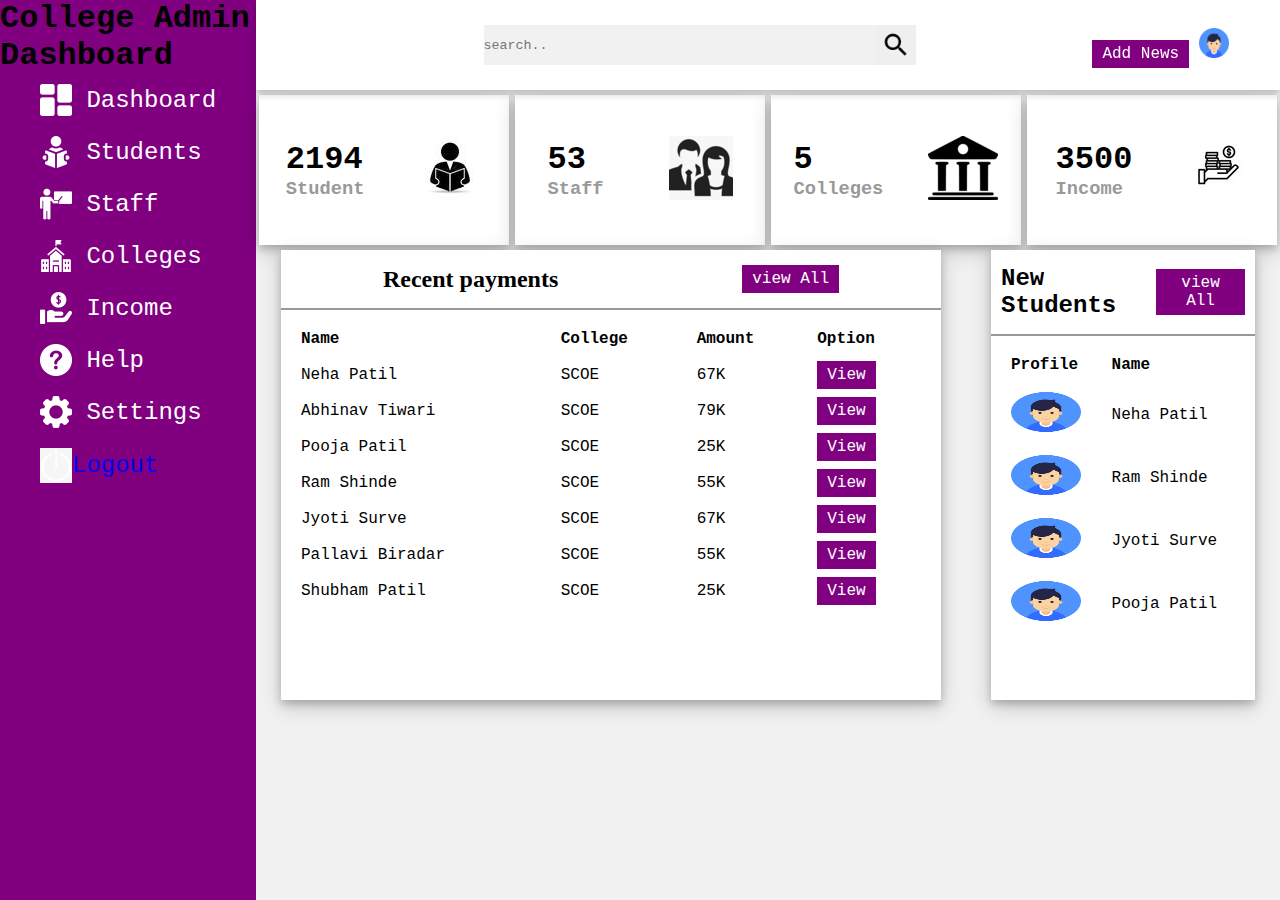
<file: index.html>
<!DOCTYPE html>
<html lang="en">

<head>
    <meta charset="UTF-8">
    <meta http-equiv="X-UA-Compatible" content="IE=edge">
    <meta name="viewport" content="width=device-width, initial-scale=1.0">
    <link rel="stylesheet" href="styles5.css">
    <title>Admin panel</title>
</head>

<body>
    <div class="side-menu">
        <div class="Brand-name">
            <h1> College Admin Dashboard</h1>
        </div>
        <ul>
            <li>
            <img src="dashboard (2).png" alt="">&nbsp;<span>Dashboard</span></li>
            <li> <img src="reading-book (1).png" alt="">&nbsp;<span>Students</span></li>
            <li><img src="teacher2.png" alt="">&nbsp;<span>Staff</span></li>
            <li><img src="school.png" alt="">&nbsp;<span>Colleges</span></li>
            <li><img src="payment.png" alt="">&nbsp;<span>Income</span></li>
            <li><img src="help-web-button.png" alt="">&nbsp;<span>Help</span></li>
            <li><img src="settings.png" alt="">&nbsp;<span>Settings</span></li>
            <li><img src="signout.jpg" alt=""><span><a href="logout.html">Logout</a></span></li>
        </ul>
    </div>
    <div class="container">
        <div class="header">
            <div class="nav">
                <div class="search">
                    <input type="text" placeholder="search..">
                    <button type="submit"><img src="search.png" alt=""></button>
                </div>
                <div class="user">
                    <a href="#" class="btn">Add News</a>
                    <img src="user.png" width="30px" height="30px" alt="">
                    <div class="img-case">
                        <!-- <img src="user.png" height="30px" width="30px" align-item="center" alt=""> -->
                    </div>
                </div>
            </div>
        </div>
        <div class="content">
            <div class="cards">
                <div class="card">
                    <div class="box">
                        <h1>2194</h1>
                        <h3>Student</h3>
                    </div>
                    <div class="icon-case">
                        <img src="s.jpg" alt="">
                    </div>
                </div>
                <div class="card">
                    <div class="box">
                        <h1>53</h1>
                        <h3>Staff</h3>
                    </div>
                    <div class="icon-case">
                        <img src="st.png" alt="">
                    </div>
                </div>
                <div class="card">
                    <div class="box">
                        <h1>5</h1>
                        <h3>Colleges</h3>
                    </div>
                    <div class="icon-case">
                        <img src="c.png" alt="">
                    </div>
                </div>
                <div class="card">
                    <div class="box">
                        <h1>3500</h1>
                        <h3>Income</h3>
                    </div>
                    <div class="icon-case">
                        <img src="i.jpg" alt="">
                    </div>
                </div>
            </div>
            <div class="content-2">
                <div class="recent-payments">
                    <div class="title">
                        <h2 class="recent">Recent payments</h2>
                        <a href="#" class="btn">view All</a>
                    </div>
                    <table>
                        <tr>
                            <th> Name</th>
                            <th> College</th>
                            <th>Amount</th>
                            <th>Option</th>
                        </tr>
                        <tr>
                            <td> Neha Patil</td>
                            <td>SCOE</td>
                            <td> 67K</td>
                            <td><a href="#" class="btn">View</a></td>
                        </tr>
                        <tr>
                            <td> Abhinav Tiwari</td>
                            <td>SCOE</td>
                            <td> 79K</td>
                            <td><a href="#" class="btn">View</a></td>
                        </tr>
                        <tr>
                            <td> Pooja Patil</td>
                            <td>SCOE</td>
                            <td> 25K</td>
                            <td><a href="#" class="btn">View</a></td>
                        </tr>
                        <tr>
                            <td> Ram Shinde</td>
                            <td>SCOE</td>
                            <td> 55K</td>
                            <td><a href="#" class="btn">View</a></td>
                        </tr>
                        <tr>
                            <td>Jyoti Surve</td>
                            <td>SCOE</td>
                            <td>67K</td>
                            <td><a href="#" class="btn">View</a></td>
                        </tr>
                        <tr>
                            <td>Pallavi Biradar</td>
                            <td>SCOE</td>
                            <td> 55K</td>
                            <td><a href="#" class="btn">View</a></td>
                        </tr>
                        <tr>
                            <td>Shubham Patil</td>
                            <td>SCOE</td>
                            <td> 25K</td>
                            <td><a href="#" class="btn">View</a></td>
                        </tr>
                    </table>
                </div>
                <div class="new-students">
                    <div class="title">
                        <h2>New Students</h2>
                        <a href="#" class="btn">view All</a>
                    </div>
                    <table>
                        <tr>
                            <th>Profile</th>
                            <th>Name</th>
                            <!-- <th>Option</th> -->
                        </tr>
                        <tr>
                            <td><img src="user.png"height="35px" width="35px" alt=""></td>
                            <td>Neha Patil</td>
                            <!-- <td><img src="info.png"height="10px" width="25px" alt=""></td> -->
                        </tr>
                        <tr>
                            <td><img src="user.png"height="35px" width="35px" alt=""></td>
                            <td>Ram Shinde</td>
                            <!-- <td><img src="info.png"height="10px" width="25px" alt=""></td> -->
                        </tr>
                        <tr>
                            <td><img src="user.png"height="35px" width="35px" alt=""></td>
                            <td>Jyoti Surve</td>
                            <!-- <td><img src="info.png"height="10px" width="25px" alt=""></td> -->
                        </tr>
                        <tr>
                            <td><img src="user.png"height="30px" width="35px" alt=""></td>
                            <td>Pooja Patil</td>
                            <!-- <td><img src="info.png"height="5px" width="25px" alt=""></td> -->
                        </tr>
                    </table>
                </div>
            </div>
        </div>
    </div>
</body>

</html>
</file>
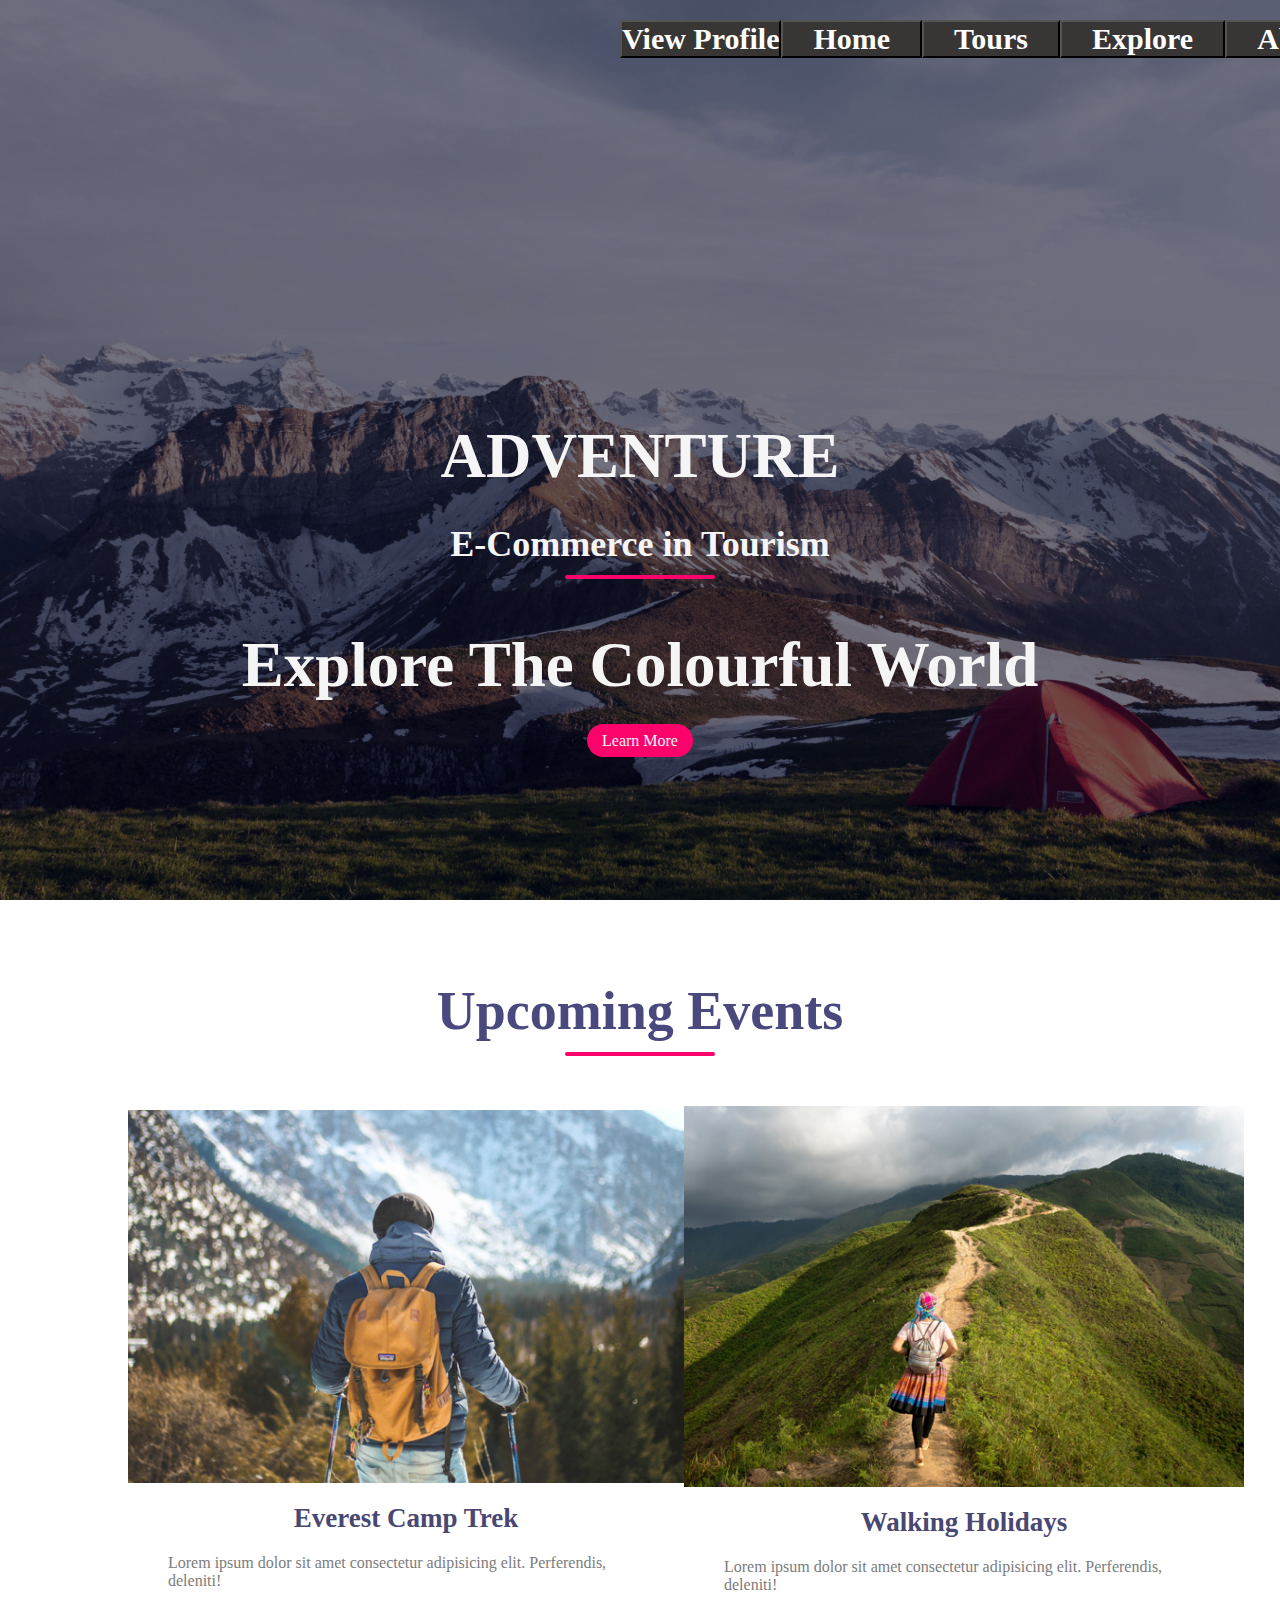
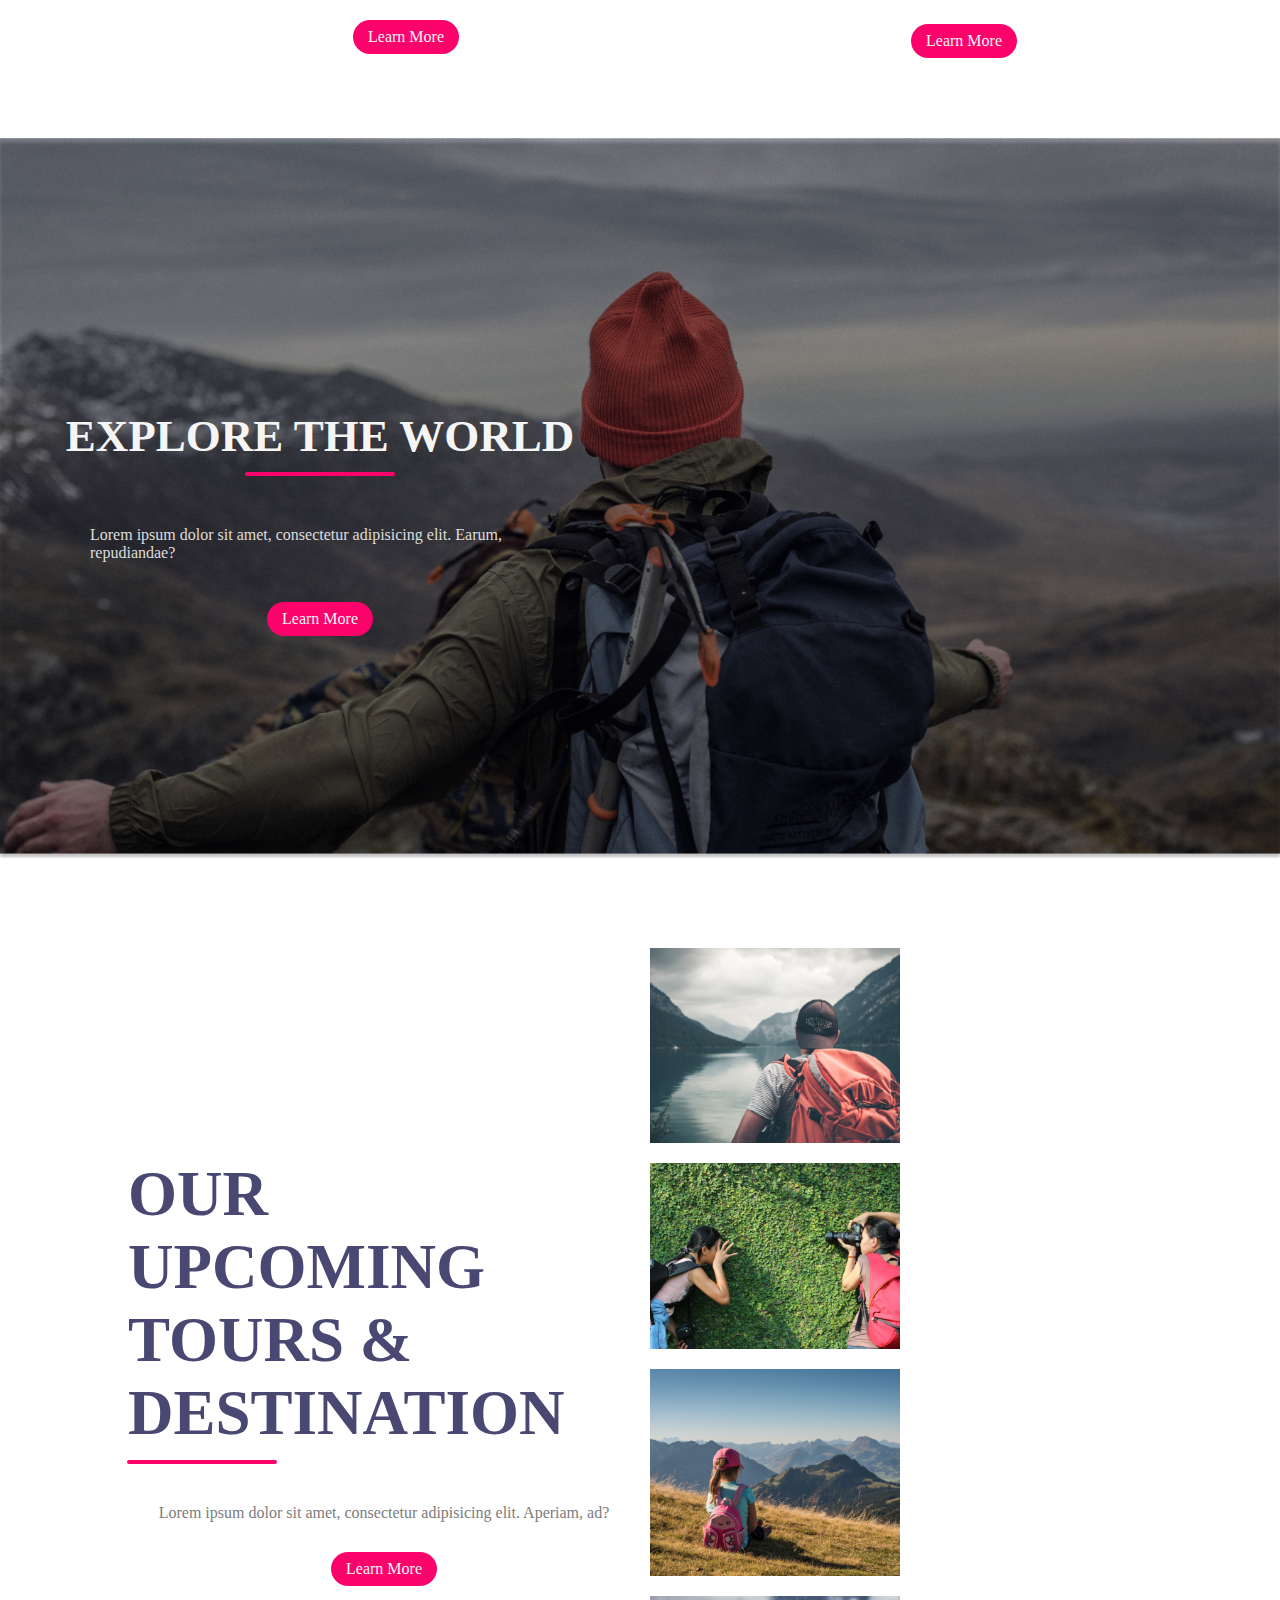
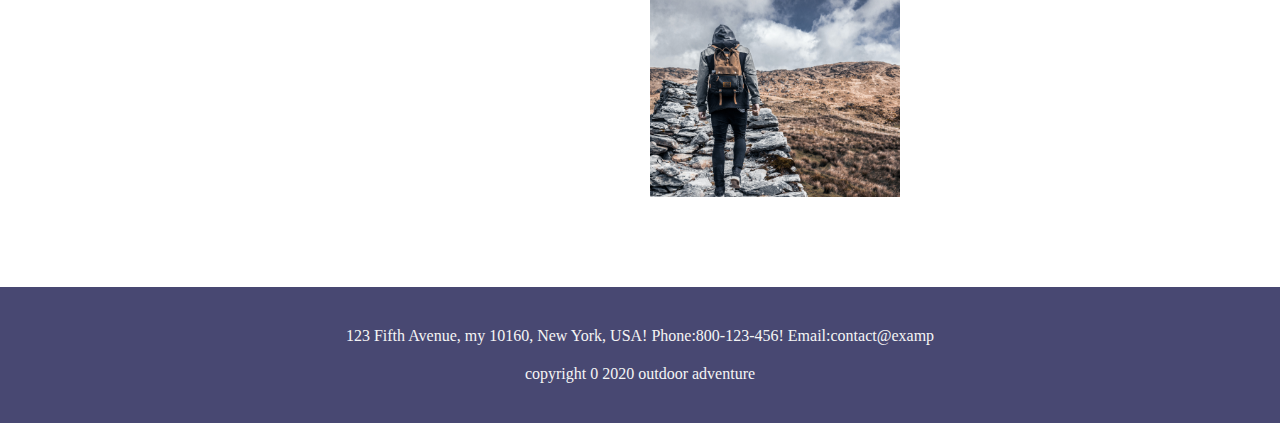
<file: assign1.html>
<!DOCTYPE html>
<html lang="en">
<head>
    <meta charset="UTF-8">
    <meta http-equiv="X-UA-Compatible" content="IE=edge">
    <meta name="viewport" content="width=device-width, initial-scale=1.0">
    <title>E-commerce in Tourism</title>
    <link rel="stylesheet" href="assignment1.css">
    <style>

        .sidebar {
        height: 100%;
        width: 0;
        position: fixed;
        top: 0;
        left: 0;
        background-color: rgb(44, 59, 68);/* Sidebar background color */
        overflow-x: hidden;
        transition: 0.5s;
        padding-top: 60px;
        }
        .sidebar .log{
            background-color: cornflowerblue;
            font-family: 'Times New Roman', Times, serif;
            color:whitesmoke;

        }
        .sidebar .log:hover{
            color: blue;
        }
        .sidebar .help{
            /* background-color: cornflowerblue; */
            color:whitesmoke;
            font-weight: bold;
        }
        .sidebar .profileimg{
            /* left: 10px; */
            margin-left: 50px;
        }
        .sidebar .profile{
            color: whitesmoke;
            font-size: 20px;
            font-weight: bold;
            font-style: italic;
        }
        .sidebar .help:hover{
            background-color: blue;
        }
        .sidebar div {
        padding: 8px 8px 8px 30px;
        font-size: 24px;
        display: block;
        transition: 0.5s;
        cursor: pointer;
        }
        
        .sidebar .closebtn {
        position: absolute;
        top: 10px;
        right: 25px;
        font-size: 36px;
        }
        
        .openbtn {
        font-size: 30px;
        cursor: pointer;
        /* background-color:#383964; */
        /* background-color: rgb(32, 30, 30); */
        background-color: rgb(56, 53, 53);
        font-family:'Times New Roman', Times, serif;
        /* color: whitesmoke; */
        color: white;
        font-weight: bold;
        }
        .openbtn:hover{
            color:#fc036b ;
        }
        
        #main {
        transition: margin-left .5s;
        }
        /* #main .openbtn{
            top: 10px;
            overflow: hidden;
        } */
        </style>
</head>
<body>
    <!-- <div class="navigation">
        <ul>
            <li>
                <a href="#">
                    <span class="icon"></span>
                    <span class="title">Logout</span>
                </a>
            </li>
            <li>
                <a href="#">
                    <span class="icon"></span>
                    <span class="title">Help</span>
                </a>
            </li>
        </ul>
    </div> -->

    <!--Sidebar code starts here-->
    <div id="mySidebar" class="sidebar">
        <div class="closebtn" onclick="closeNav()">×</div>
        <img src="profile.png" height="100px" width="100x" class="profileimg"><br><br>
        <p class="profile">Hello User!!</p><br>
        <div class="help"><img src="help-web-button.png">&nbsp; &nbsp; &nbsp;Help</div>
        <div class="help"><a href="signup.html" class="help"><img src="signout.jpg">&nbsp; &nbsp; &nbsp;Logout</a></div>
        <div class="help"><img src="settings.png">&nbsp; &nbsp; &nbsp;Settings</div>
        
        </div>
        
        <!-- <div id="main">
         
        </div> -->
        <nav class="navbar">
        
            <div class="navbag">
            <ul class="nav-links"><button class="openbtn" onclick="openNav()">View Profile</button>
                <button class="btncolor"><li class="active"><a href="assign1.html" class="decoration">Home</a></li></button>
                <button class="btncolor"><li class="active"><a href="#tours" class="decoration">Tours</a></li></button>
                <button class="btncolor"><li class="active"><a href="#explor" class="decoration">Explore</a></li></button>
                <button class="btncolor"><li class="active"><a href="#aboutus" class="decoration">About</a></li></button>
                <button class="btncolor"><li class="active"><a href="#foot" class="decoration">Contact</a></li></button>
                <!-- <li class="ctn"><li><a href="signup.html" class="li-item">Logout</a></li>-->  
            </ul>
            <img src="menu-btn.png" alt="" class="menu-btn">
        </div>
        </nav>
        <script>
        function openNav() {
        document.getElementById("mySidebar").style.width = "250px";
        document.getElementById("main").style.marginLeft = "250px";
        }
        
        function closeNav() {
        document.getElementById("mySidebar").style.width = "0";
        document.getElementById("main").style.marginLeft= "0";
        }
        </script>
        <!--sidebar code ends here-->
    <!-- navbar -->
    
    <header>
        <div class="header-content">
            <h1 class="logo">ADVENTURE</h1>
            <h2>E-Commerce in Tourism</h2>
            <div class="line"></div>
            <h1>Explore The Colourful World</h1>
            <a href="#" class="ctn">Learn More</a>
        </div>
    </header>
    <!-- Events -->
    <section id="tours" class="events">
        <div class="title">
            <h2>Upcoming Events</h2>
            <div class="line"></div>
        </div>
            <div class="row">
                <div class="col">
                    <img src="img1.png" alt="">
                    <h4>Everest Camp Trek</h4>
                    <p>Lorem ipsum dolor sit amet consectetur adipisicing elit. Perferendis, deleniti!</p>
                    <a href="#" class="ctn">Learn More</a>
                </div>
                <div class="col">
                    <img src="img2.png" alt="">
                    <h4>Walking Holidays</h4>
                    <p>Lorem ipsum dolor sit amet consectetur adipisicing elit. Perferendis, deleniti!</p>
                    <a href="#" class="ctn">Learn More</a>
                </div>
            </div>
        
    </section>
    <section id="explor" class="explore">
        <div class="explore-content">
            <h1>EXPLORE THE WORLD</h1>
            <div class="line"></div>
        <p>Lorem ipsum dolor sit amet, consectetur adipisicing elit. Earum, repudiandae?</p>
        <a href="#" class="ctn">Learn More</a>
        </div>
    </section>
    <section id="aboutus" class="tours">
        <div class="row">
            <div class="col content-col">
                <h1>OUR UPCOMING TOURS & DESTINATION</h1>
                <div class="line"></div>
                <p>Lorem ipsum dolor sit amet, consectetur adipisicing elit. Aperiam, ad?</p>
                <a href="#" class="ctn">Learn More</a>
            </div>
            <div class="col image-col">
                <div class="image-gallery">
                    <img src="img3.png" alt="">
                    <img src="img4.png" alt="">
                    <img src="img5.png" alt="">
                    <img src="img6.png" alt="">
                </div>
            </div>
        </div>
    </section>
    <section id="foot" class="footer">
        <p>123 Fifth Avenue, my 10160, New York, USA! Phone:800-123-456! Email:contact@examp</p>
        <p>copyright 0 2020 outdoor adventure</p>
    </section>
    <!-- <script>
        const menuBtn = document.querySelector('.menu-btn')
       const navlinks = document.querySelector('.nav-links')
       menuBtn.addEventListener('click',()=>{
       navlinks.classList.toggle('mobile-menu')
    })
    </script> -->
</body>
</html>
</file>
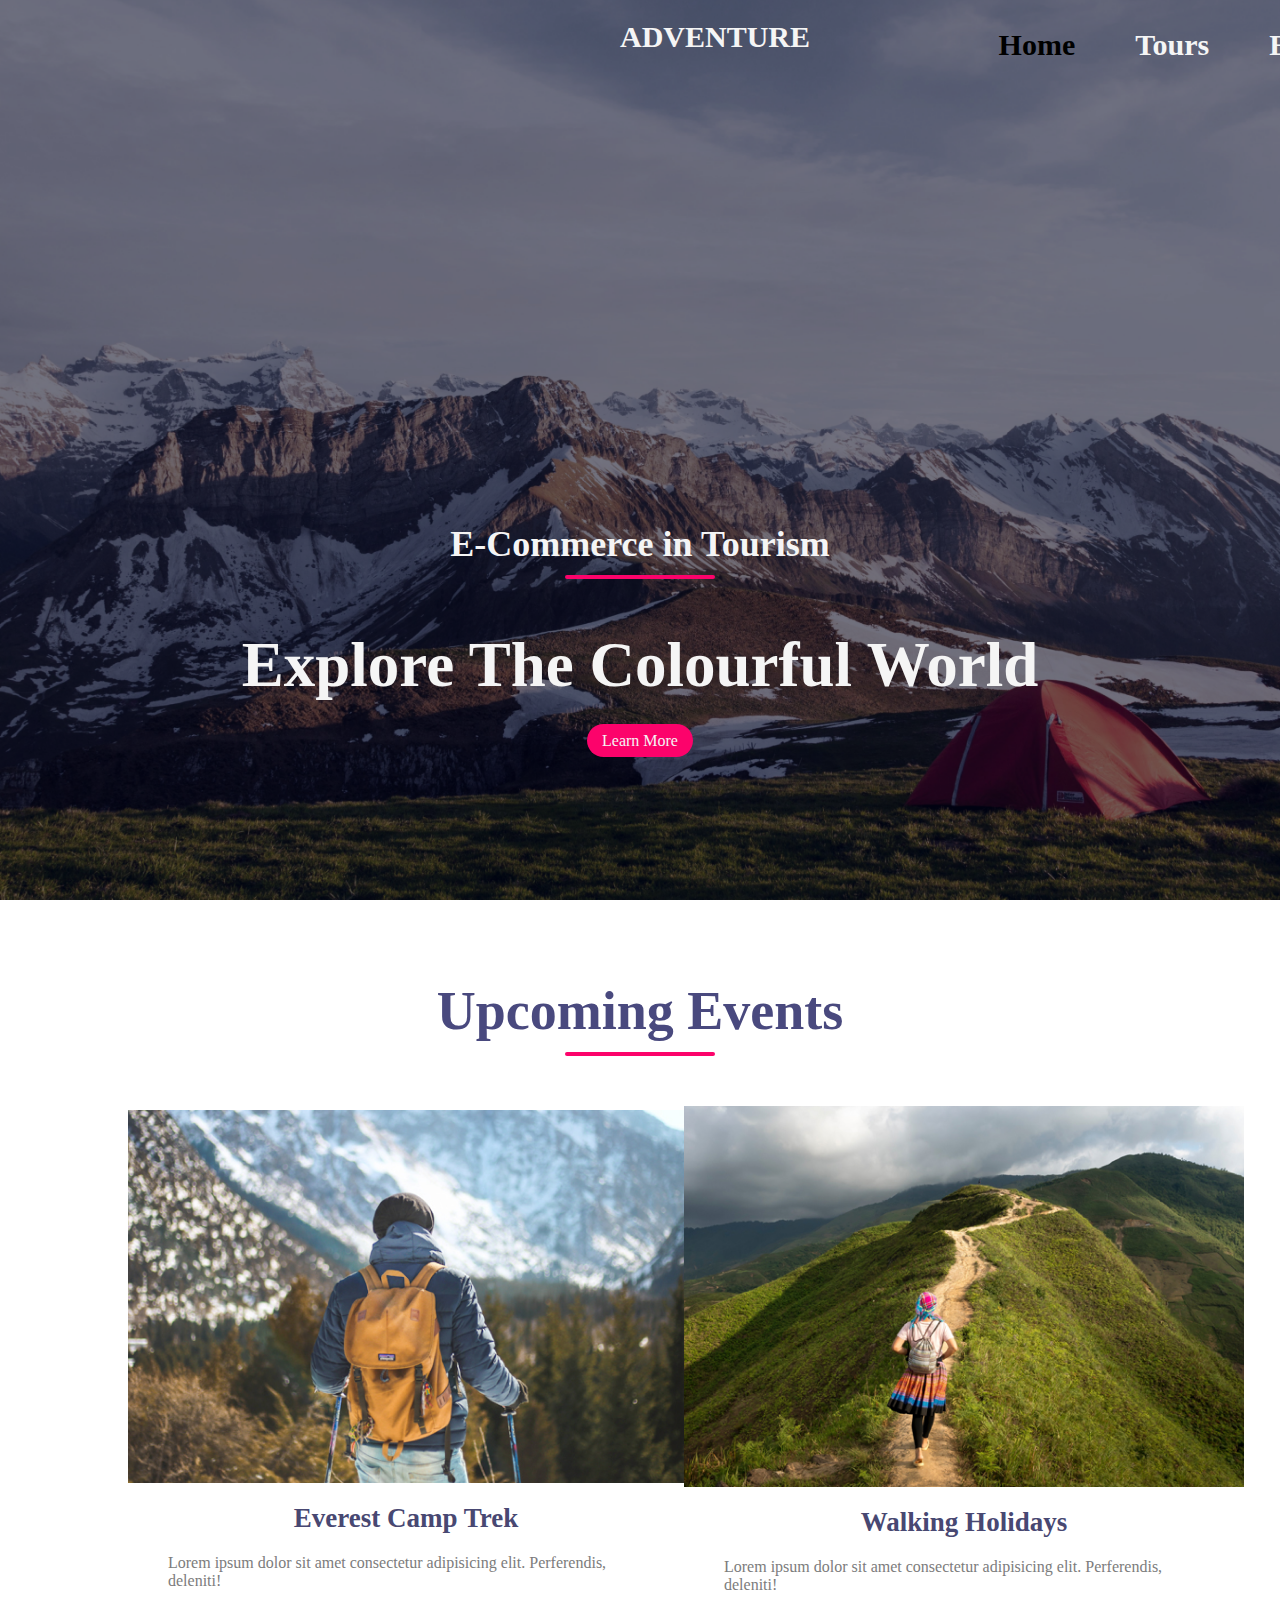
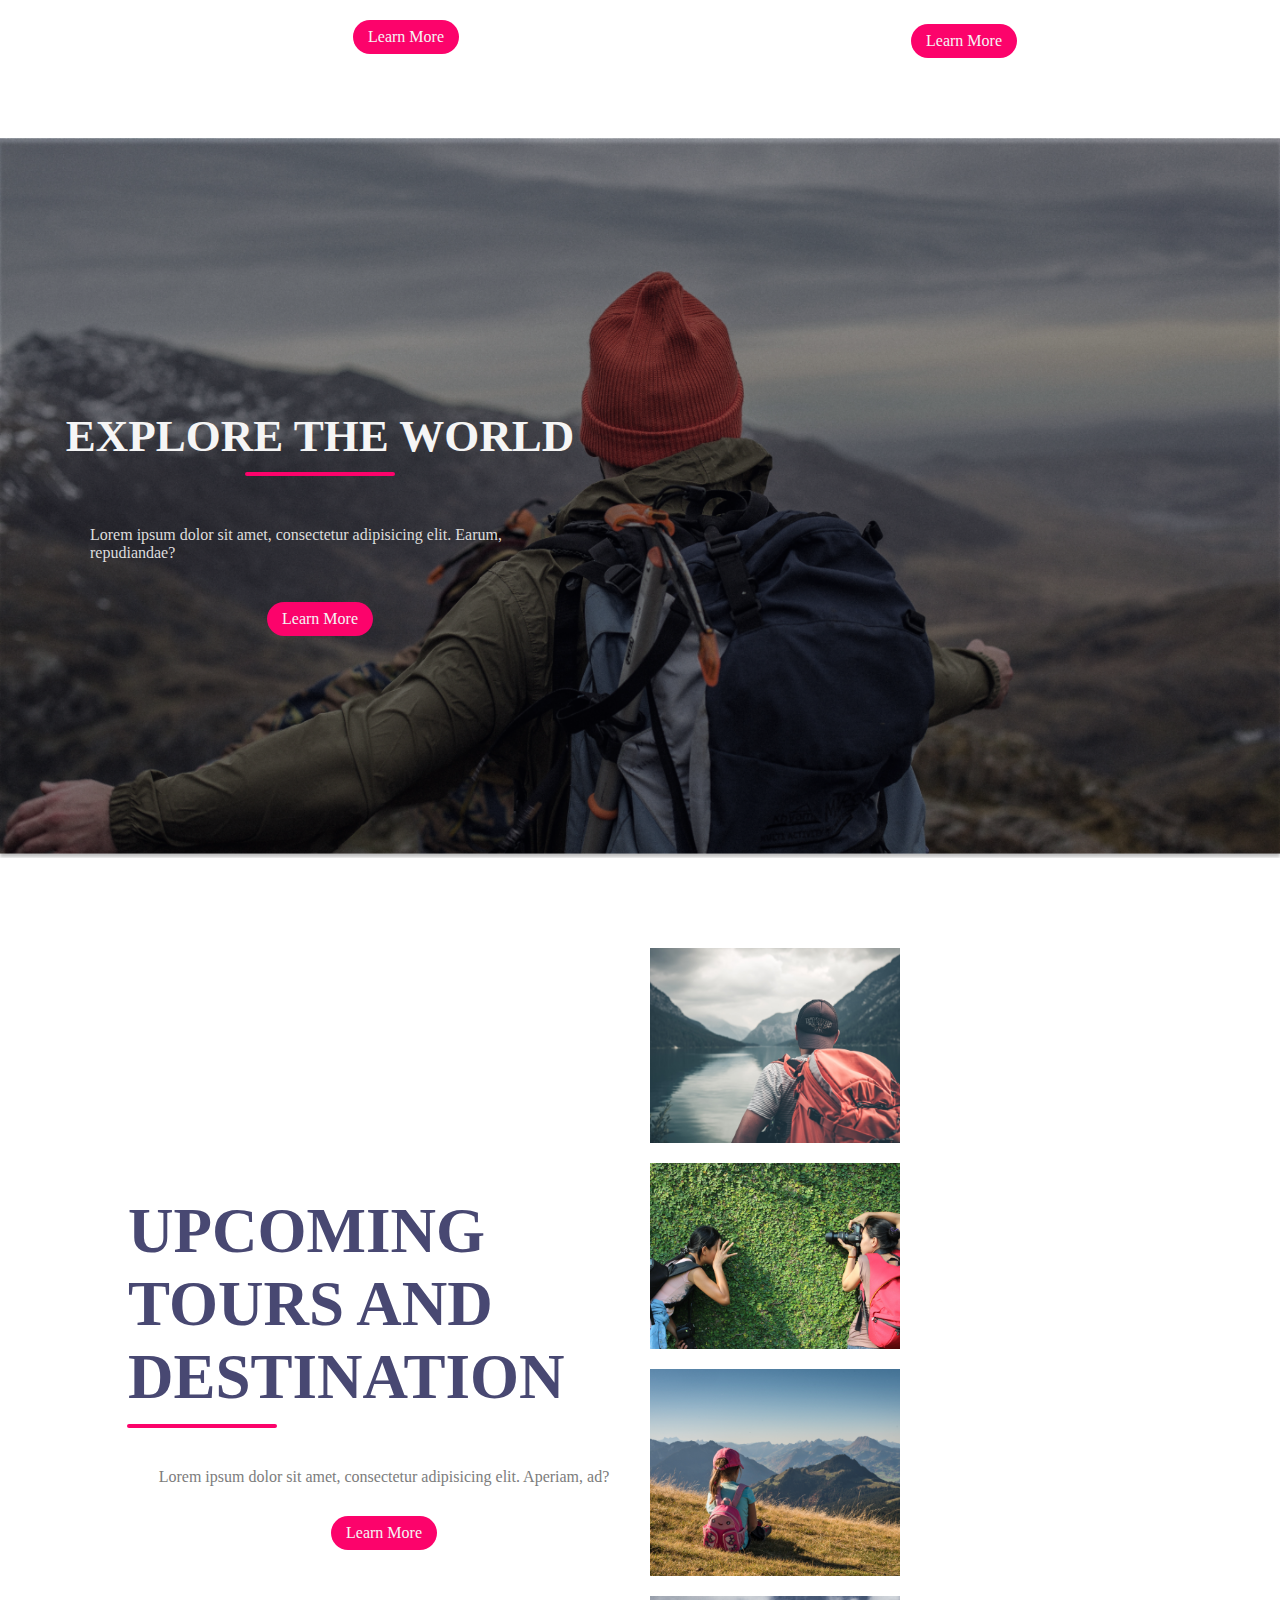
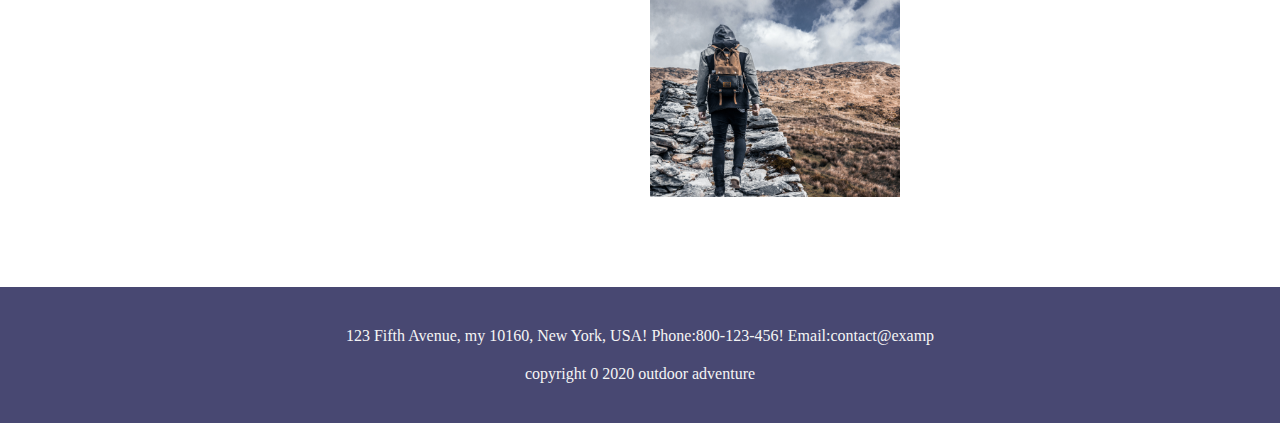
<file: assignment1.html>
<!DOCTYPE html>
<html lang="en">
<head>
    <meta charset="UTF-8">
    <meta http-equiv="X-UA-Compatible" content="IE=edge">
    <meta name="viewport" content="width=device-width, initial-scale=1.0">
    <title>E-commerce in Tourism</title>
    <link rel="stylesheet" href="assignment1.css">
</head>
<body>
    <!-- navbar -->
    <nav class="navbar">
        <h1 class="logo">ADVENTURE</h1>
        <ul class="nav-links">
            <li class="active"><a href="#"></a>Home</li>
            <li><a href="section.events"></a>Tours</li>
            <li><a href="#"></a>Explore</li>
            <li><a href="#"></a>About</li>
            <li class="ctn"><a href="#"></a>Contact</li>
        </ul>
        <img src="menu-btn.png" alt="" class="menu-btn">
    </nav>
    <header>
        <div class="header-content">
            <h2>E-Commerce in Tourism</h2>
            <div class="line"></div>
            <h1>Explore The Colourful World</h1>
            <a href="#" class="ctn">Learn More</a>
        </div>
    </header>
    <!-- Events -->
    <section class="events">
        <div class="title">
            <h2>Upcoming Events</h2>
            <div class="line"></div>
        </div>
            <div class="row">
                <div class="col">
                    <img src="img1.png" alt="">
                    <h4>Everest Camp Trek</h4>
                    <p>Lorem ipsum dolor sit amet consectetur adipisicing elit. Perferendis, deleniti!</p>
                    <a href="#" class="ctn">Learn More</a>
                </div>
                <div class="col">
                    <img src="img2.png" alt="">
                    <h4>Walking Holidays</h4>
                    <p>Lorem ipsum dolor sit amet consectetur adipisicing elit. Perferendis, deleniti!</p>
                    <a href="#" class="ctn">Learn More</a>
                </div>
            </div>
        
    </section>
    <section class="explore">
        <div class="explore-content">
            <h1>EXPLORE THE WORLD</h1>
            <div class="line"></div>
        <p>Lorem ipsum dolor sit amet, consectetur adipisicing elit. Earum, repudiandae?</p>
        <a href="#" class="ctn">Learn More</a>
        </div>
    </section>
    <section class="tours">
        <div class="row">
            <div class="col content-col">
                <h1>UPCOMING TOURS AND DESTINATION</h1>
                <div class="line"></div>
                <p>Lorem ipsum dolor sit amet, consectetur adipisicing elit. Aperiam, ad?</p>
                <a href="#" class="ctn">Learn More</a>
            </div>
            <div class="col image-col">
                <div class="image-gallery">
                    <img src="img3.png" alt="">
                    <img src="img4.png" alt="">
                    <img src="img5.png" alt="">
                    <img src="img6.png" alt="">
                </div>
            </div>
        </div>
    </section>
    <section class="footer">
        <p>123 Fifth Avenue, my 10160, New York, USA! Phone:800-123-456! Email:contact@examp</p>
        <p>copyright 0 2020 outdoor adventure</p>
    </section>
    <script>
        const menuBtn = document.querySelector('.menu-btn')
       const navlinks = document.querySelector('.nav-links')
       menuBtn.addEventListener('click',()=>{
       navlinks.classList.toggle('mobile-menu')
    })
    </script>
</body>
</html>
</file>
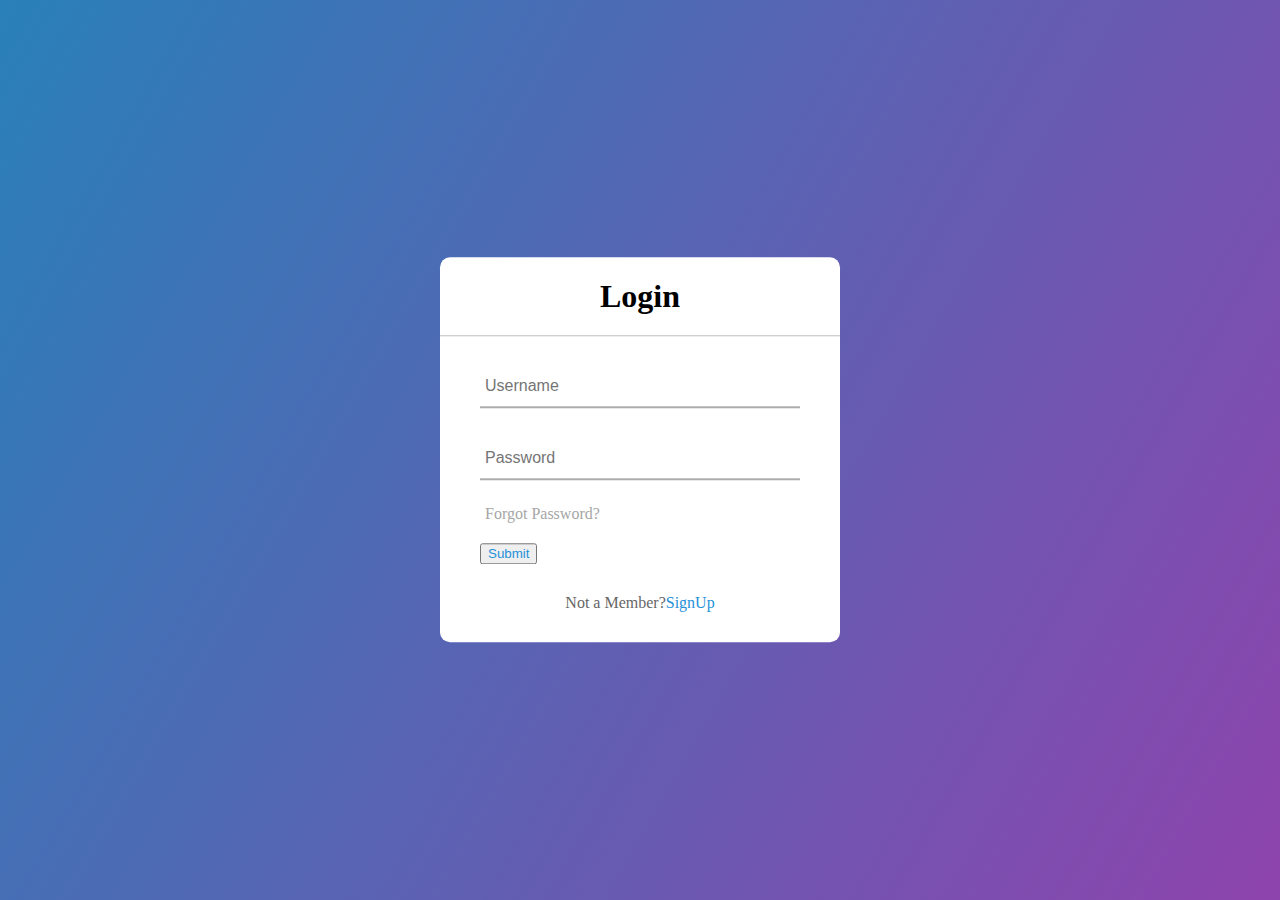
<file: login.html>
<!DOCTYPE html>
<html lang="en">
<head>
    <meta charset="UTF-8">
    <meta http-equiv="X-UA-Compatible" content="IE=edge">
    <meta name="viewport" content="width=device-width, initial-scale=1.0">
    <title>Document</title>
    <link rel="stylesheet" href="login.css">
</head>
<body>
    <div class="center">
        <h1>Login</h1>
        <form method="post">
            <div class="txt_field">
                <input type="text" required placeholder="Username">
                <span></span>
                <!-- <label>Username</label> -->
            </div>
            <div class="txt_field">
                <input type="password" required placeholder="Password">
                <!-- <label>Password</label> -->
                <span></span>
            </div>
            <div class="pass">Forgot Password?</div> 
            <!-- <input type="submit"><a href="assignment1.html">Submit</a> -->
           <button class="btn"><a href="assign1.html">Submit</a></button>
            <div class="signup_link">Not a Member?<a href="">SignUp</div>
        </form>
    </div>
</body>
</html>
</file>
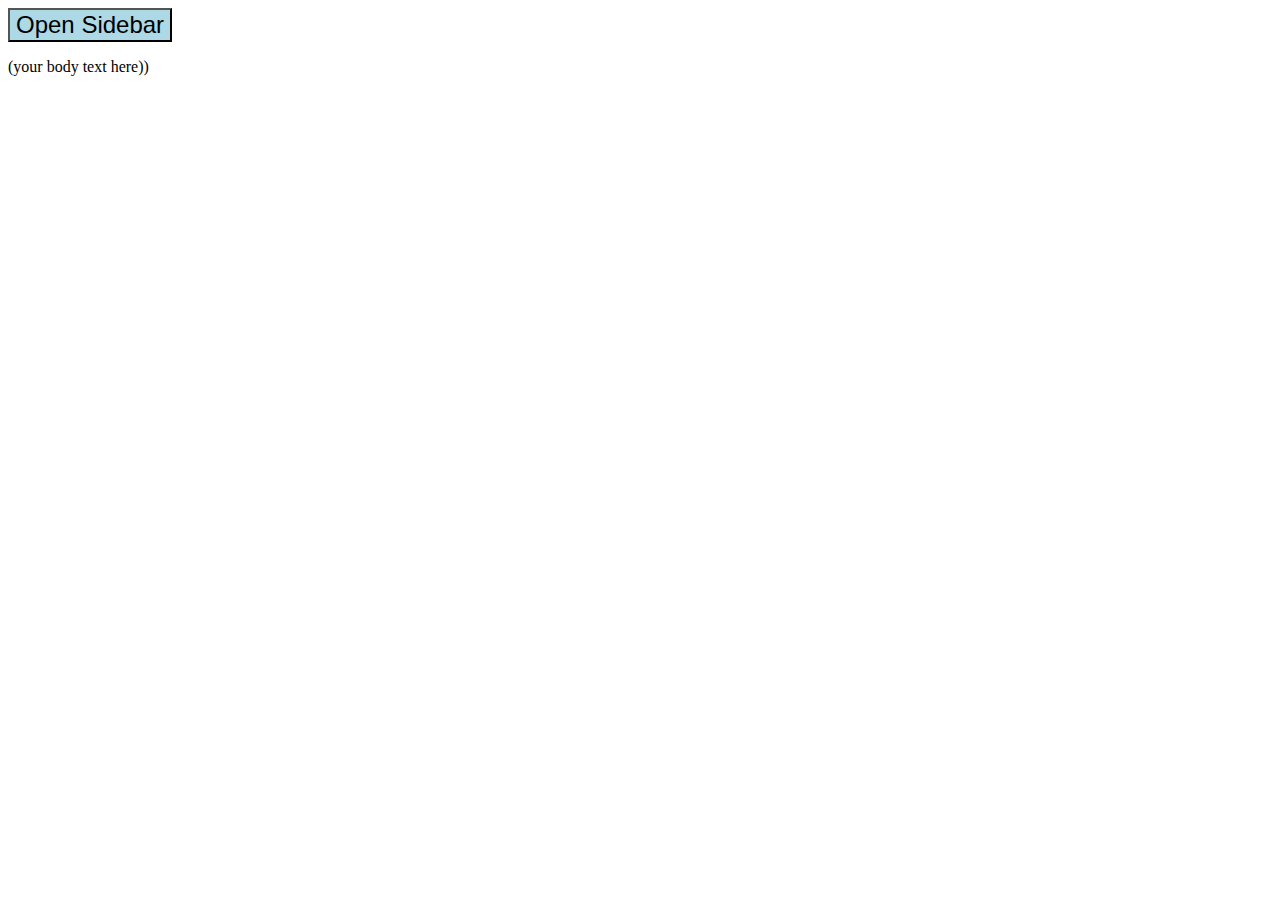
<file: sidebar.html>
<!DOCTYPE html>
<html>
<head>
<meta name="viewport" content="width=device-width, initial-scale=1">
<style>

.sidebar {
height: 100%;
width: 0;
position: fixed;
top: 0;
left: 0;
background-color: lightblue;
overflow-x: hidden;
transition: 0.5s;
padding-top: 60px;
}

.sidebar div {
padding: 8px 8px 8px 30px;
font-size: 24px;
display: block;
transition: 0.5s;
cursor: pointer;
}

.sidebar .closebtn {
position: absolute;
top: 0;
right: 25px;
font-size: 36px;
}

.openbtn {
font-size: 24px;
cursor: pointer;
background-color: lightblue;
}

#main {
transition: margin-left .5s;
}
</style>
</head>
<body>

<div id="mySidebar" class="sidebar">
<div class="closebtn" onclick="closeNav()">×</div>
<div>About</div>
<div>Services</div>
<div>Clients</div>
</div>

<div id="main">
<button class="openbtn" onclick="openNav()">Open Sidebar</button> 
<p> (your body text here)) </p>
</div>

<script>
function openNav() {
document.getElementById("mySidebar").style.width = "250px";
document.getElementById("main").style.marginLeft = "250px";
}

function closeNav() {
document.getElementById("mySidebar").style.width = "0";
document.getElementById("main").style.marginLeft= "0";
}
</script>

</body>
</html>
</file>
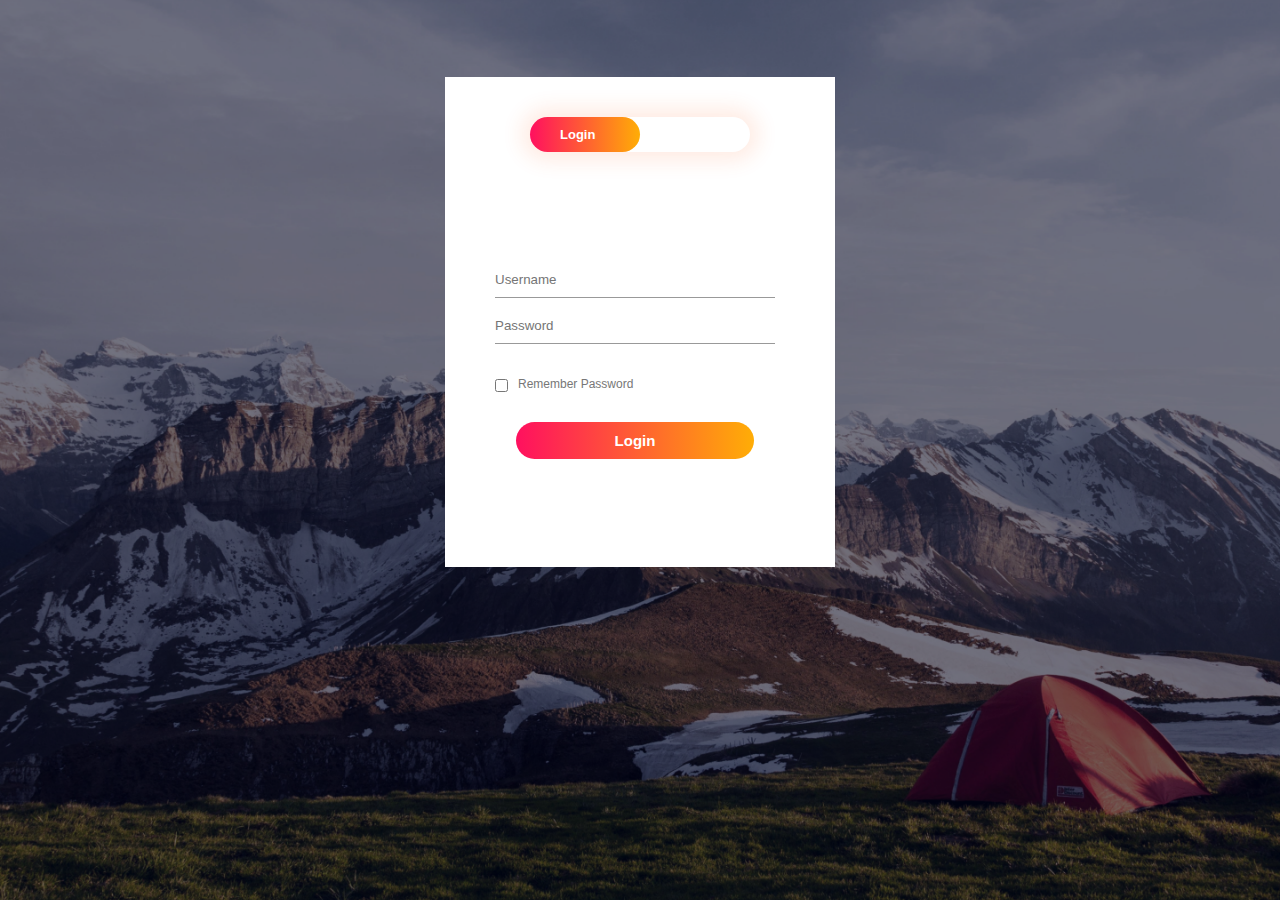
<file: signup.html>
<!DOCTYPE html>
<html lang="en">
<head>
    <meta charset="UTF-8">
    <meta http-equiv="X-UA-Compatible" content="IE=edge">
    <meta name="viewport" content="width=device-width, initial-scale=1.0">
    <title>Document</title>
    <link rel="stylesheet" href="signup.css">
</head>
<body>
    <div class="hero">
        <div class="form-box">
            <div class="button-box">
                <div id="btn"></div>
                <button type="button" class="toggle-btn" onclick="login()">Login</button>
                <button type="button" class="toggle-btn" onclick="register()">Register</button>
            </div>
            <form id="login" class="input-group">
                <input type="text" class="input-field" placeholder="Username" required>
                <input type="password" class="input-field" placeholder="Password" required>
                <input type="checkbox" class="check-box"><span>Remember Password</span>
                <button type="submit" class="submit-btn"><a href="assign1.html" class="log">Login</a></button>
            </form>
            <form id="register"class="input-group">
                <input type="text" class="input-field" placeholder="Username" required>
                <input type="email" class="input-field" placeholder="Email-id" required>
                <input type="password" class="input-field" placeholder="Password" required>
                <input type="checkbox" class="check-box"><span>I agree to the terms and conditions</span>
                <button type="submit" class="submit-btn">Register</button>
            </form>
        </div>
    </div>





















    
    <script>
        var x=document.getElementById("login");
        var y=document.getElementById("register");
        var z=document.getElementById("btn");
        function register(){
            x.style.left="-400px";
            y.style.left="50px";
            z.style.left="110px";
        }
        function login(){
            x.style.left="50px";
            y.style.left="450px";
            z.style.left="0px";
        }
    </script>
</body>
</html>
</file>
<file: styles5.css>
*{
    margin: 0;
    padding: 0;
    box-sizing: border-box;
    font-family: 'Courier New', Courier, monospace;  
}
body{
    min-height: 100vh;
}
a{
    text-decoration: none;
}
li{
  list-style: none;
}
h1,h2{
    color: #000000;
}
h3{
    color: #999;
}
.btn{
    background: purple;
    color: white;
    padding: 5px 10px;
    text-align: center;
}
.btn hover{
    color: #f05462;
    background: white;
    padding: 3px 8px;
    border:2px solid #f05462;
}
.title{
    display: flex;
    align-items: center;
    justify-content: space-around;
    padding: 15px 10px;
    border-bottom: 2px solid #999;
}
.recent{
    font-family: Georgia, 'Times New Roman', Times, serif;
}
table{
    padding: 10px;
}
th,td{
    text-align: left;
    padding: 8px;
}
.side-menu{
    position: fixed;
    background:purple;
    width: 20vw;
    min-height: 100vh;
    display: flex;
    flex-direction: column;
}
.side-menu.Brand-name{
    /* height: 100vh; */
    display: flex;
    align-items:center;
    justify-content:center;
    font-size: 40px;
    
}

/* .logout{
    text-decoration: none;
    
} */
/* #dash{
    text-color:#ffff;
} */
.side-menu li{
    font-size: 24px;
    padding: 10px 40px;
    color: white;
    display: flex;
    align-items:center;
}

.side-menu li:hover{
    background: white;
    color: purple;  
}
.container{
    position: absolute;
    right: 0;
    width: 80vw;
    height: 100vh;
    background: #f1f1f1;  
}
.container .header{
    position: fixed;
    top: 0;
    right: 0;
    width: 80vw;
    height: 10vh;
    background: white;
    display: flex;
    align-items: center;
    justify-content: center;
    box-shadow: 0 4px 8px rgba(0, 0, 0, 0.2);
    z-index: 1;
}
.container  .header .nav{
    width: 90%;
    display: flex;
    align-items: center;
}
.container  .header .nav .search{
    flex: 3;
    display: flex;
    justify-content: center;
}
.container  .header .nav .search input[type=text]{
    border: none;
    background: #f1f1f1;
    padding: 10ox;
    width: 50%;
}
.container  .header .nav .search button{
    width: 40px;
    height: 40px;
    border: none;
    display: flex;
    align-items: center;
    justify-content: center;
}
.container  .header .nav .search button img{
    width: 30px;
    height: 30px;

}
.container  .header .nav .search .user{
    flex: 1;
    display: flex;
    justify-content: space-between;
    align-items: center;

}
.container.header.nav.user img{
    width: 40px;
    height: 40px;
}
.container.header.nav.user.img-case{
    position: relative;
    width: 30px;
    height: 30px;
}
.container.header.nav.user.img-case img{
    position: absolute;
    top: 0;
    left: 0;
    width:20%;
    height:20%
}
.container .content{
    position: relative;
    margin-top: 10vh;
    min-height: 90vh;
    background: #f1f1f1;
}
.container .content .cards{
    padding: 5px 3px;
    display: flex;
    align-items: center;
    justify-content: space-between;
    flex-wrap: wrap;
}
.container .content .cards .card{
    width: 250px;
    height: 150px;
    background: white;
    margin: 20px 10;
    display: flex;
    align-items: center;
    justify-content: space-around;
    box-shadow: 0 4px 8px 0 rgba(0,0,0, 0.2),0 6px 20px 0 rgba(0, 0, 0, 0.19);
}
.container .content .content-2{
    min-height: 60vh;
    display: flex;
    justify-content: space-around;
    align-items: flex-start;
    flex-wrap: wrap;
}
.container .content .content-2 .recent-payments{
    min-height: 50vh;
    flex: 5;
    background: white;
    margin: 0 25px 25px 25px;
    box-shadow: 0 4px 8px 0 rgba(0,0,0, 0.2),0 6px 20px 0 rgba(0, 0, 0, 0.19);
    display: flex;
    flex-direction: column;

}
.container .content .content-2 .new-students{
    flex: 2;
    background: white;
    min-height: 50vh;
    margin: 0 25px;
    box-shadow: 0 4px 8px 0 rgba(0,0,0, 0.2),0 6px 20px 0 rgba(0, 0, 0, 0.19);
    display: flex;
    flex-direction: column;
    font-family: Georgia, 'Times New Roman', Times, serif;
}
.container .content .content-2 .new-students table td:nth-child(1) img{
    height: 40px;
    width: 70px;
}
@media screen and (max-width:1050px){
    .side-menu li{
       font-size: 18px;
    }  
}
@media screen and (max-width:940px){
    .side-menu li span{
        display:none;

    }
.side-menu{
    align-items: center;
}
.side-menu li img{
    width: 40px;
    height: 40px;
    border: 2px solid white;
}
.side-menu li:hover{
    background: #f05462;
    padding: 8px 38px;
}
}
@media screen and (max-width:536px){
    .brand-name h1{
        font-size: 16px;
    }
    .container .content.cards{
       justify-content: center;
    }
    .side-menu li img{
        width: 30px;
        height: 30px;
    }
    .container .content.content-2.recent-payments table th:nth-child(2),
    .container .content.content-2.recent-payments table th:nth-child(2){
        display: none;
    }


    
}
</file>
<file: assignment1.css>
*{
    margin:0;
    padding: 0;
    box-sizing: border-box;
}
a{
    text-decoration: none;

}
ul{
    list-style: none;
    
}
.active{
    /* color:whitesmoke; */
    color: black;
    font-weight: bold;
}
.decoration{
    /* color: whitesmoke; */
    color:white;
}
.nav-links .btncolor{
    /* background-color:#383964 ; */
    /* background-color: rgb(32, 30, 30); */
    background-color: rgb(56, 53, 53);
    font-family: 'Times New Roman', Times, serif;
}
.li-item{
    color:whitesmoke;
}
.li-item:hover{
    color: #fc036b;
}
body, html{
    overflow-x: hidden;
}
/*navbar */
.navbar{
    position: absolute;
    top: 0PX;
    /*to take the navigation bar to right side for sidebar*/
    left:600px ;
    display: flex;
    width: 90%;
    justify-content: space-between;
    padding: 20px;
    color: whitesmoke;
}
h1.logo{
    font-size: 30px;
    
}
.navbar .navbag{
    background-color:#383964;
    width: 100%;
    font-size: 50px;
    left: 50%;
    height: 30%;

}
.nav-links{
    display: flex;
    align-items: center;
    font-size: 30px;
}
.nav-links li{
    margin: 0 30px;
    font-size: 30px;
    font-weight: bold;
}
.nav-links li li-item{
    color: whitesmoke;
}
/* .nav-links .ctn{
    font-color:whitesmoke;
    
}  */
header{
    width: 100vw;
    height: 100vh;
    background-image: url(header-bg.png);
    background-position: 0px 0px;
    background-size: cover;
    display: flex;
    align-items: flex-end;
    justify-content: center;
}
.header-content{
    margin-bottom: 150px;
    color: whitesmoke;
    text-align: center;
}
.header-content h2{
    font-size: 4vmin;
}
.line{
    width: 150px;
    height: 4px;
    background: #fc036b;
    margin: 10px auto;
    border-radius: 5px;
}
.header-content h1{
    font-size: 7vmin;
    margin-top: 50px;
    margin-bottom: 30px;
}
.ctn{
    padding: 8px 15px;
    background: #fc036b;
    border-radius: 30px;
    color: whitesmoke;
}
.menu-btn {
    position: absolute;
    top: 30px;
    right: 30px;
    width: 40px;
    cursor: pointer;
    display: none;
}

/* Events */
section{
    width: 80%;
    margin: 80px auto;
}
.title{
    text-align: center;
    font-size: 4vmin;
    color: #49497e;
}

.row{
    display: flex;
    align-items: center;
    width: 100%;
    justify-content: space-between;
    /* background: hotpink; */
}
.row .col{
    display: flex;
    flex-direction: column;
    align-items: center;
}

.events .row
{
margin-top: 50px;
}
h4{
    font-size: 3vmin;
    color: #484872;
    margin: 20px auto;
}
p{
    color: #7c7c7c;
    padding: 0px 40px;
}
.events .ctn{
    margin-top: 30px;
}
.explore{
    width: 100%;
    height: 80vh;
    background-image: url('bg2.png');
    background-position: center;
    background-size: cover;
    background-repeat: no-repeat;
    display: flex;
    align-items: center;
}
.explore-content{
    width: 50%;
    padding: 50px;
    color: whitesmoke;
    display: flex;
    align-items: center;
    flex-direction: column;
}
.explore-content h1{
    font-size: 5vmin;
    margin-top: 50px;
}
.explore-content .line{
    margin-bottom: 50px;
}
.explore-content p{
    color: rgb(221,221, 221);

}
.explore-content .ctn{
    margin-top: 40px;
}
.tours .row .col{
    width: 50%;
}
.content-col{
    width: 60%;
}
.image-col{
    width: 60%;
}
.tours .image-gallery{
    display: flex;
    flex-wrap: wrap;
    width:100%;
    align-items: center;
}
.image-gallery img{
    width: 250px;
    margin: 10px;
}
.content-col h1{
    font-size: 7vmin;
    color: #484872;
}
.content-col .line{
    margin-left: -1px;
}
.content-col p{
    padding: 0;
    margin: 30px auto;
}
.content-col ctn{
    margin-left: -100px;
}
.footer{
    width: 100%;
    min-height: 100px;
    padding:20px 80px;
    margin:0;
    background: #484872;
    text-align: center;
}
.footer p{
    color: whitesmoke;
    margin: 20px auto;
}
/* Mobile device */
@media only screen and(max-width:850px){
    .menu-btn{
        display: block;
    }
    .navbar{
        padding: 0;
        /* background-color: aqua; */
    }
    .logo {
        position: absolute;
        top: 30px;
        left: 30px;
        font-size: 30px;
    }
    .nav-links {
        flex-direction: column;
        width: 100%;
        height: 100vh;
        justify-content: center;
        /* background:aqua; */
        margin-top: -900px;
        transition: all 0.5s ease;
    }
    .mobile-menu {
        margin-top: 0px;
        border-bottom-right-radius: 30%;
    }
    .nav-links li {
        margin: 30px auto;
    }
/* Events */
.row{
    flex-direction: column;
}
.row .col{
    margin: 20px auto;
}
.col img{
    max-width: 90%;
}
/* exlore */
.explore-content{
    width:100%
}
.tours .col{
    width:100%;
}
.image-gallery{
    justify-content: center;
    align-items: center;
}
.image-gallery img{
    width:90%
}
.footer{
    padding: 10px;
}
}
/* Animation */
img{
    transition: transform .3s ease;
}
img:hover{
    transform: scale(1.1);
}
.ctn:hover{
    background: whitesmoke;
    color: #fc036b;
    box-shadow: 2px 2px 5px #00000056;
}
li:hover{
    color: #fc036b;
    cursor: pointer;
}
</file>
<file: login.css>
body{
    margin:0;
    padding: 0;
    font-family: montserrat;
    background: linear-gradient(120deg,#2980b9,#8e44ad);
    height: 100vh;
    overflow: hidden;
}
a{
    text-decoration: none;
    color: #2691d9;
}
.center{
position: absolute;
top:50%;
left: 50%;
transform: translate(-50%,-50%);
width: 400px;
background: white;
border-radius: 10px;
}
.center h1{
    text-align: center;
    padding: 0 0 20px 0;
    border-bottom: 1px solid silver;
}
.center form{
    padding: 0 40px;
    box-sizing: border-box;
}
form .txt_field{
    position: relative;
    border-bottom: 2px solid #adadad;
    margin: 30px 0;
}
.txt_field input{
    width: 100%;
    padding: 0 5px;
    height: 40px;
    font-size: 16px;
    border: none;
    background: none;
    outline: none;
}
.txt_field label{
    position: absolute;
    top:50%;
    left: 5px;
    color: #adadad;
    transform: translateY(-50%);
    font-size: 16px;
    pointer-events: none;
    transition: .5s;
}
.txt_field span::before{
    content:'';
    position: absolute;
    top:40px;
    left:0;
    width: 0%;
    height: 2px;
    background: #2691d9;
    transition:  .5s;
}
.txt_field input:focus ~ label,
.txt_field input:valid ~ label{
    top:auto-5px;
    color: #2691d9;
}
.txt_field input:focus ~ span::before,
.txt_field input:valid ~ label{
    width: 100%;
}
.pass{
    margin: -5px 0 20px 5px;
    color: #a6a6a6;
    cursor: pointer;
}
.pass:hover{
    text-decoration: underline;
}
/* input[type="submit"]{
    width:100%;
    height:50px;
    border:1px solid;
    background: #2691d9;
    border-radius: 25px;
    font-size: 18px;
    color:#e9f4fb;
    font-weight: 700;
    cursor: pointer;
    outline: none;
} */
/* input[type="submit"]:hover{
    border-color:#2691d9;
    transition: .5s;
} */
.btn{
    color:rgb(74, 74, 243);
    align-items: center;
}
.signup_link{
    margin:30px 0;
    text-align: center;
    font-size:16px;
    color: #666666;
}
.signup_link a{
    color: #2691d9;
    text-decoration: none;
}
.signup_link a:hover{
    text-decoration: underline;
}
</file>
<file: signup.css>
*{
    margin: 0;
    padding: 0;
    font-family: sans-serif;
}
.hero{
    height: 100%;
    width:100%;
    background-image: url('header-bg.png');
    background-position: center;
    background-size: cover;
    position: absolute;
}
.form-box{
    width: 380px;
    height: 480px;
    position: relative;
    margin: 6% auto;
    background: #fff;
    padding: 5px;
    overflow: hidden;
}
.button-box{
    width: 220px;
    margin: 35px auto;
    position: relative;
    box-shadow: 0 0 20px 9px #ff61241f;
    border-radius: 30px;
}
.toggle-btn{
    padding:10px 30px;
    cursor: pointer;
    background: transparent;
    border:0;
    outline: none;
    position: relative;
    color: white;
    font-weight: bold;
    font-size: 13px;
}
#btn{
    top:0;
    left: 0;
    position: absolute;
    width: 110px;
    height: 100%;
    background: linear-gradient(to right,#ff105f,#ffad06);
    border-radius: 30px;
    transition: .5s;
}
.input-group{
    top: 180px;
    position: absolute;
    width: 280px;
    transition: .5s;
}
.input-field{
    width: 100%;
    padding: 10px 0;
    margin: 5px 0;
    border-left: 0;
    border-top:0;
    border-right: 0;
    border-bottom: 1px solid #999;
    outline: none;
    background: transparent;
}
.submit-btn{
    width: 85%;
    padding: 10px 30px;
    cursor: pointer;
    display: block;
    margin: auto;
    background: linear-gradient(to right,#ff105f,#ffad06);
    border: 0;
    outline: none;
    border-radius: 30px;
    color: white;
    font-weight: bold;
    font-size: 15px;
}
.log{
    color:white;
    font-weight: bold;
    font-size: 15px;
    text-decoration: none;
}
.check-box{
    margin: 30px 10px 30px 0;
}
span{
    color: #777;
    font-size: 12px;
    bottom: 68px;
    position: absolute;
}
#login{
    left:50px;
}
#register{
    left:450px;
}
</file>
